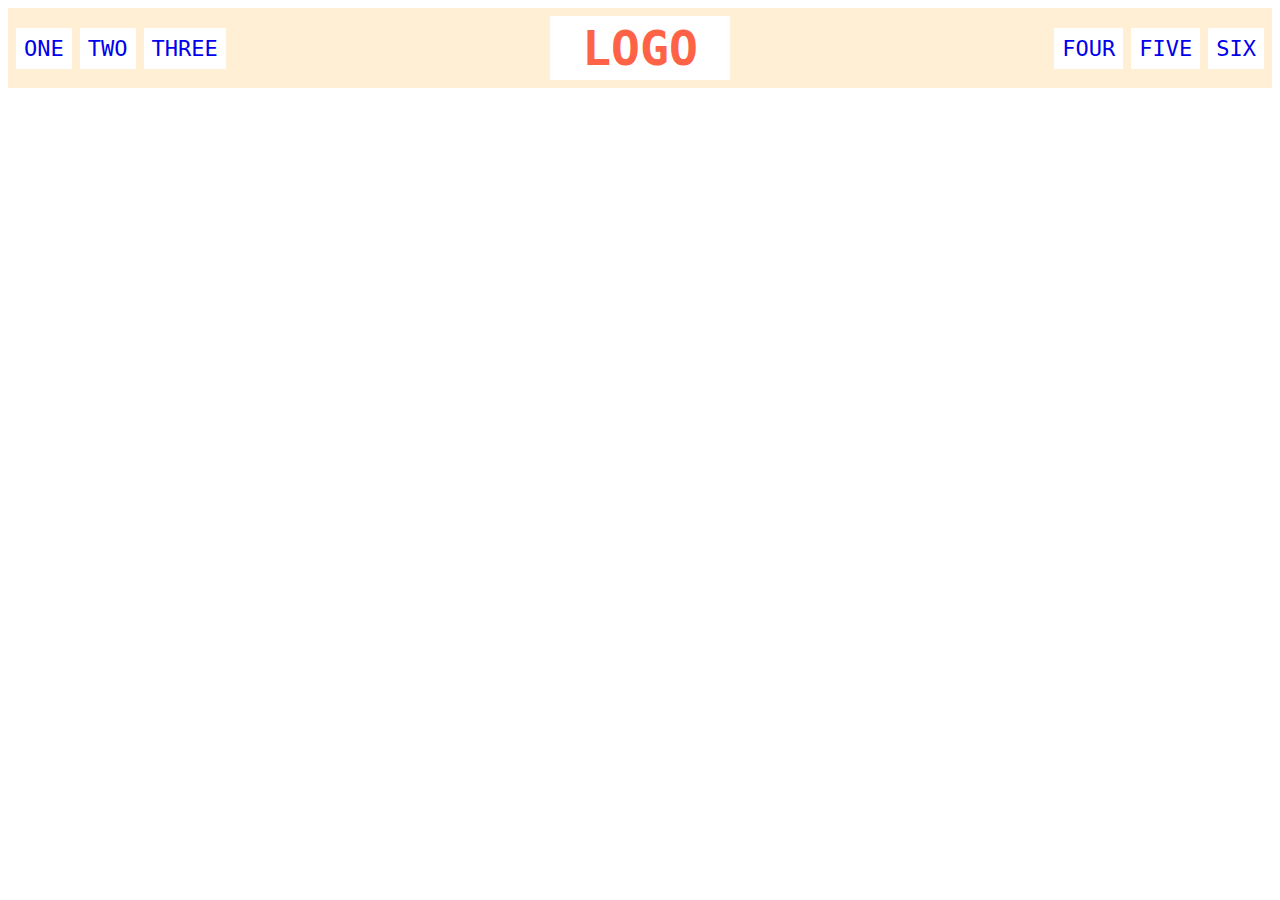
<file: flex/02-flex-header/index.html>
<!DOCTYPE html>
<html lang="en">
  <head>
    <meta charset="UTF-8" />
    <meta http-equiv="X-UA-Compatible" content="IE=edge" />
    <meta name="viewport" content="width=device-width, initial-scale=1.0" />
    <title>Flex Header</title>
    <link rel="stylesheet" href="style.css" />
  </head>
  <body>
    <div class="header">
      <div class="left-links">
        <ul>
          <li><a href="#">ONE</a></li>
          <li><a href="#">TWO</a></li>
          <li><a href="#">THREE</a></li>
        </ul>
      </div>
      <div class="logo">LOGO</div>
      <div class="right-links">
        <ul>
          <li><a href="#">FOUR</a></li>
          <li><a href="#">FIVE</a></li>
          <li><a href="#">SIX</a></li>
        </ul>
      </div>
    </div>
  </body>
</html>
</file>
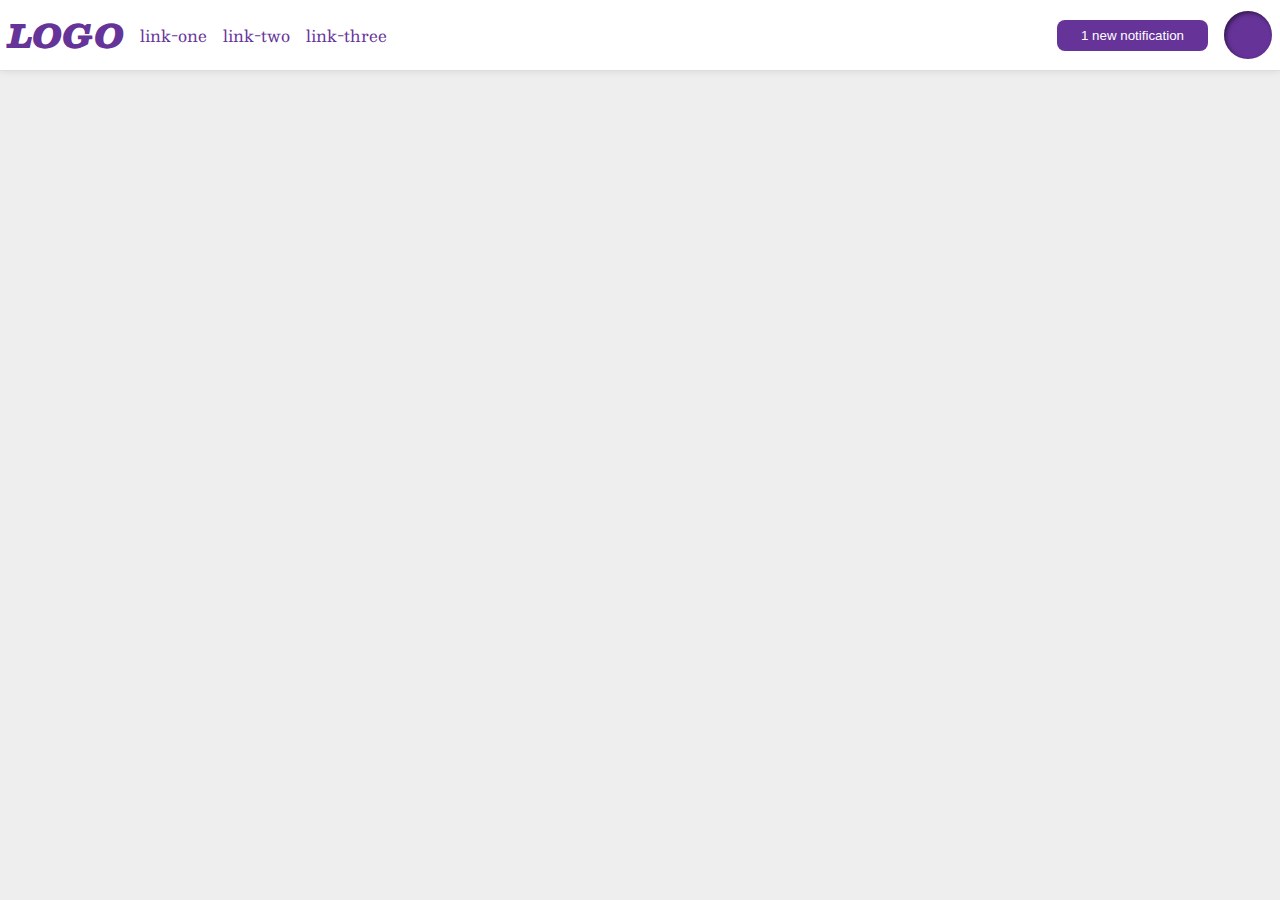
<file: flex/03-flex-header-2/index.html>
<!DOCTYPE html>
<html lang="en">
  <head>
    <meta charset="UTF-8" />
    <meta http-equiv="X-UA-Compatible" content="IE=edge" />
    <meta name="viewport" content="width=device-width, initial-scale=1.0" />
    <title>Flex Header 2</title>
    <link rel="stylesheet" href="style.css" />
  </head>
  <body>
    <div class="header">
      <div class="right">
        <div class="logo">LOGO</div>
        <ul class="links">
          <li><a href="google.com">link-one</a></li>
          <li><a href="google.com">link-two</a></li>
          <li><a href="google.com">link-three</a></li>
        </ul>
      </div>
      <div class="left">
        <button class="notifications">1 new notification</button>
        <div class="profile-image"></div>
      </div>
    </div>
  </body>
</html>
</file>
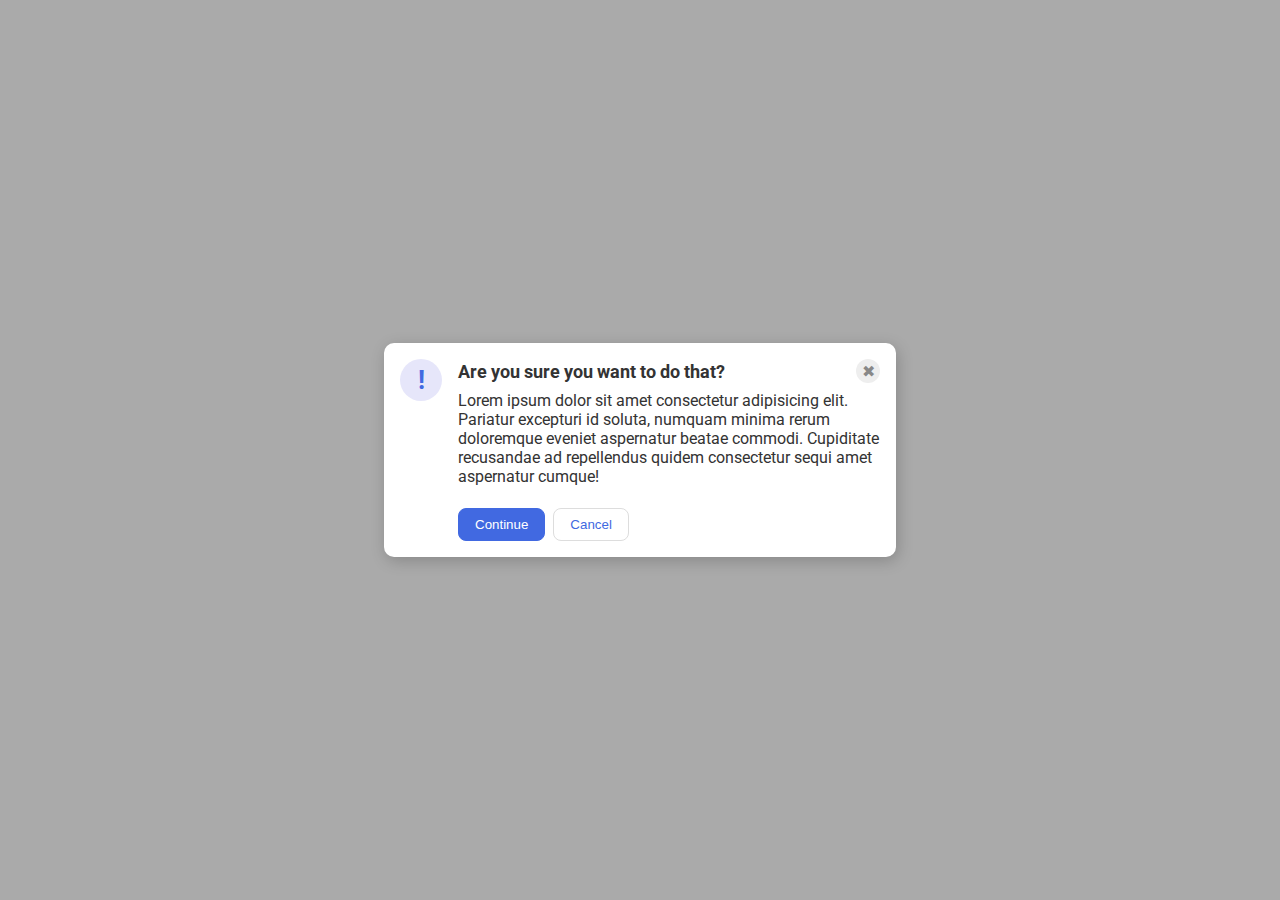
<file: flex/05-flex-modal/index.html>
<!DOCTYPE html>
<html lang="en">
  <head>
    <meta charset="UTF-8" />
    <meta http-equiv="X-UA-Compatible" content="IE=edge" />
    <meta name="viewport" content="width=device-width, initial-scale=1.0" />
    <link rel="stylesheet" href="style.css" />
    <title>Modal</title>
  </head>
  <body>
    <div class="modal">
      <div class="icon">!</div>
      <div class="info">
        <div class="header">
          Are you sure you want to do that?
          <div class="close-button">✖</div>
        </div>
        <div class="text">
          Lorem ipsum dolor sit amet consectetur adipisicing elit. Pariatur
          excepturi id soluta, numquam minima rerum doloremque eveniet
          aspernatur beatae commodi. Cupiditate recusandae ad repellendus quidem
          consectetur sequi amet aspernatur cumque!
        </div>
        <button class="continue">Continue</button>
        <button class="cancel">Cancel</button>
      </div>
    </div>
  </body>
</html>
</file>
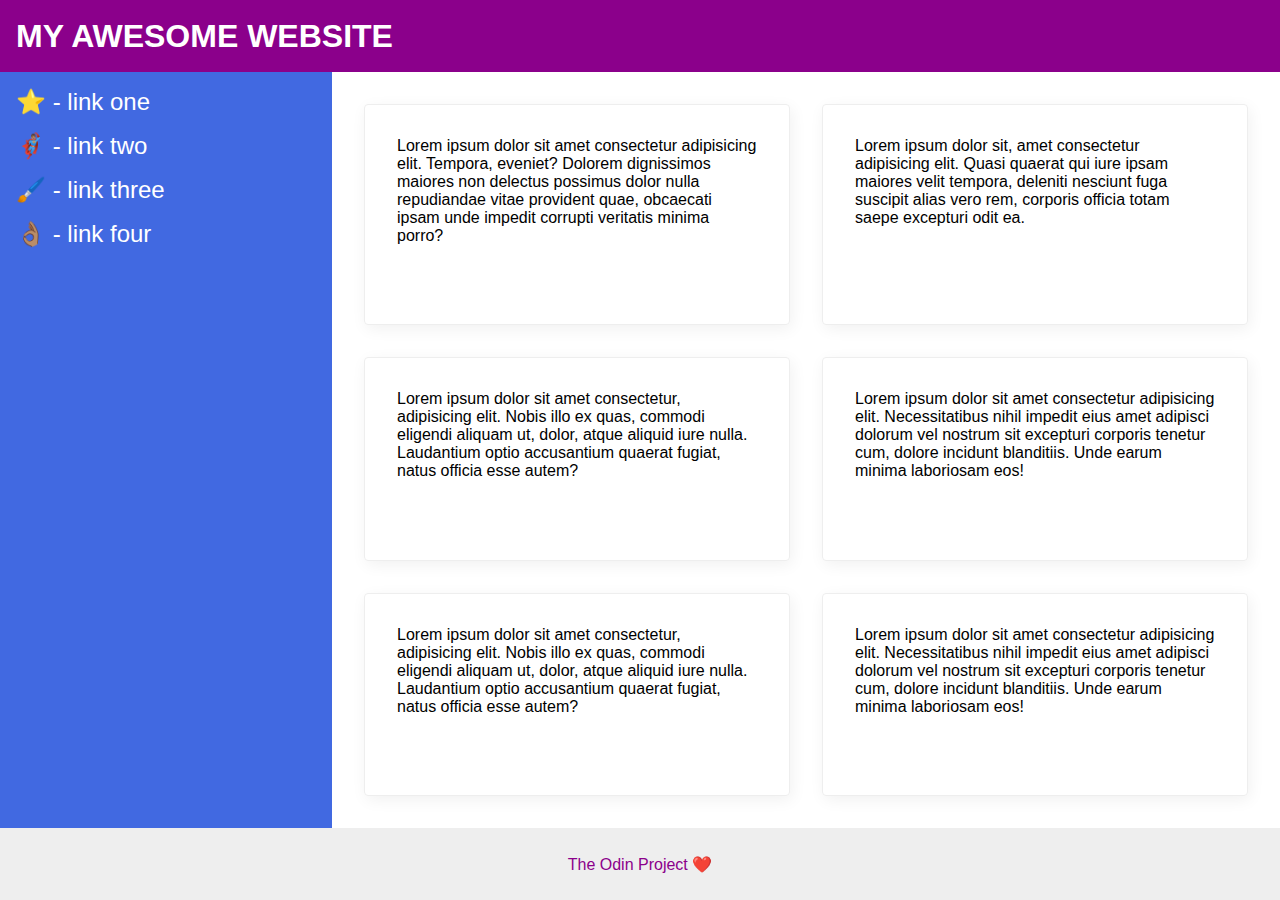
<file: flex/07-flex-layout-2/index.html>
<!DOCTYPE html>
<html lang="en">
  <head>
    <meta charset="UTF-8" />
    <meta http-equiv="X-UA-Compatible" content="IE=edge" />
    <meta name="viewport" content="width=device-width, initial-scale=1.0" />
    <title>The Holy Grail</title>
    <link rel="stylesheet" href="style.css" />
  </head>
  <body>
    <div class="header">MY AWESOME WEBSITE</div>

    <div class="center">
      <div class="sidebar">
        <ul>
          <li><a href="#">⭐ - link one</a></li>
          <li><a href="#">🦸🏽‍♂️ - link two</a></li>
          <li><a href="#">🖌️ - link three</a></li>
          <li><a href="#">👌🏽 - link four</a></li>
        </ul>
      </div>

      <div class="cards">
        <div class="card">
          Lorem ipsum dolor sit amet consectetur adipisicing elit. Tempora,
          eveniet? Dolorem dignissimos maiores non delectus possimus dolor nulla
          repudiandae vitae provident quae, obcaecati ipsam unde impedit
          corrupti veritatis minima porro?
        </div>
        <div class="card">
          Lorem ipsum dolor sit, amet consectetur adipisicing elit. Quasi
          quaerat qui iure ipsam maiores velit tempora, deleniti nesciunt fuga
          suscipit alias vero rem, corporis officia totam saepe excepturi odit
          ea.
        </div>
        <div class="card">
          Lorem ipsum dolor sit amet consectetur, adipisicing elit. Nobis illo
          ex quas, commodi eligendi aliquam ut, dolor, atque aliquid iure nulla.
          Laudantium optio accusantium quaerat fugiat, natus officia esse autem?
        </div>
        <div class="card">
          Lorem ipsum dolor sit amet consectetur adipisicing elit.
          Necessitatibus nihil impedit eius amet adipisci dolorum vel nostrum
          sit excepturi corporis tenetur cum, dolore incidunt blanditiis. Unde
          earum minima laboriosam eos!
        </div>
        <div class="card">
          Lorem ipsum dolor sit amet consectetur, adipisicing elit. Nobis illo
          ex quas, commodi eligendi aliquam ut, dolor, atque aliquid iure nulla.
          Laudantium optio accusantium quaerat fugiat, natus officia esse autem?
        </div>
        <div class="card">
          Lorem ipsum dolor sit amet consectetur adipisicing elit.
          Necessitatibus nihil impedit eius amet adipisci dolorum vel nostrum
          sit excepturi corporis tenetur cum, dolore incidunt blanditiis. Unde
          earum minima laboriosam eos!
        </div>
      </div>
    </div>

    <div class="footer">The Odin Project ❤️</div>
  </body>
</html>
</file>
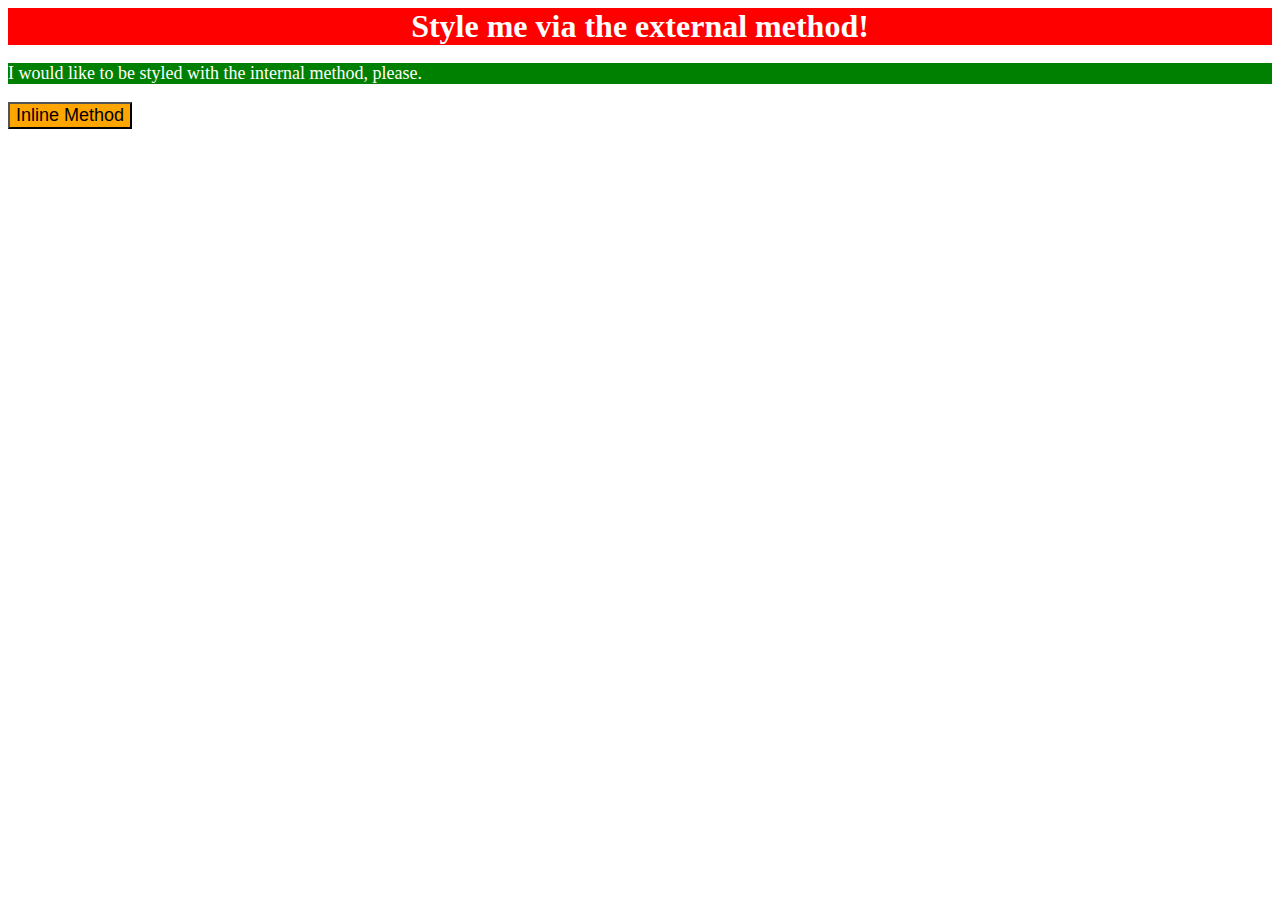
<file: foundations/01-css-methods/index.html>
<!DOCTYPE html>
<html lang="en">
  <head>
    <meta charset="UTF-8" />
    <meta http-equiv="X-UA-Compatible" content="IE=edge" />
    <meta name="viewport" content="width=device-width, initial-scale=1.0" />
    <link rel="stylesheet" href="styles.css" />
    <title>Methods for Adding CSS</title>
    <style>
      p {
        background-color: green;
        color: white;
        font-size: 18px;
      }
    </style>
  </head>
  <body>
    <div>Style me via the external method!</div>
    <p>I would like to be styled with the internal method, please.</p>
    <button style="background-color: orange; font-size: 18px">
      Inline Method
    </button>
  </body>
</html>
</file>
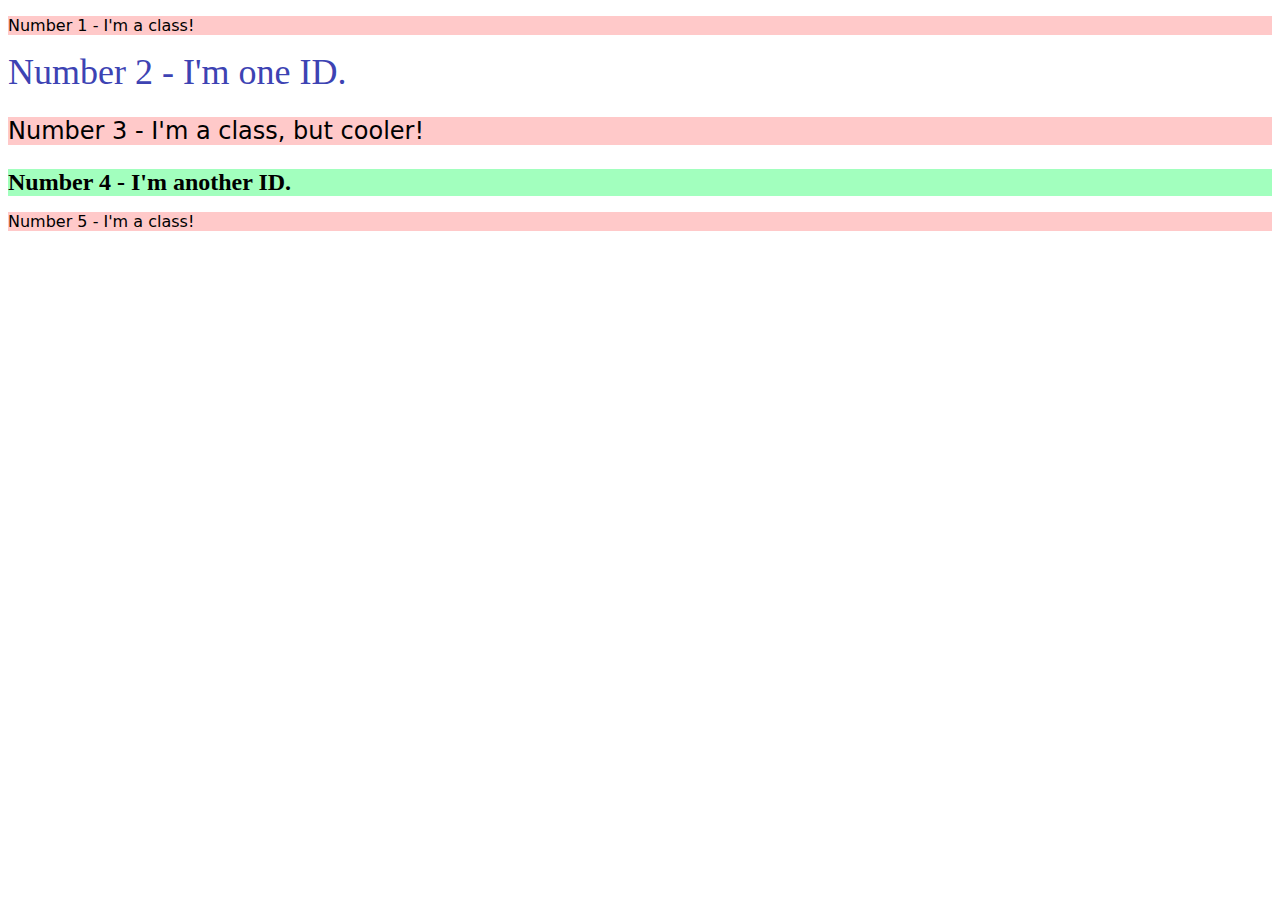
<file: foundations/02-class-id-selectors/index.html>
<!DOCTYPE html>
<html lang="en">
  <head>
    <meta charset="UTF-8" />
    <meta http-equiv="X-UA-Compatible" content="IE=edge" />
    <meta name="viewport" content="width=device-width, initial-scale=1.0" />
    <title>Class and ID Selectors</title>
    <link rel="stylesheet" href="style.css" />
  </head>
  <body>
    <p class="ptag">Number 1 - I'm a class!</p>
    <div id="second">Number 2 - I'm one ID.</div>
    <p class="ptag third">Number 3 - I'm a class, but cooler!</p>
    <div id="fourth" class="third">Number 4 - I'm another ID.</div>
    <p class="ptag">Number 5 - I'm a class!</p>
  </body>
</html>
</file>
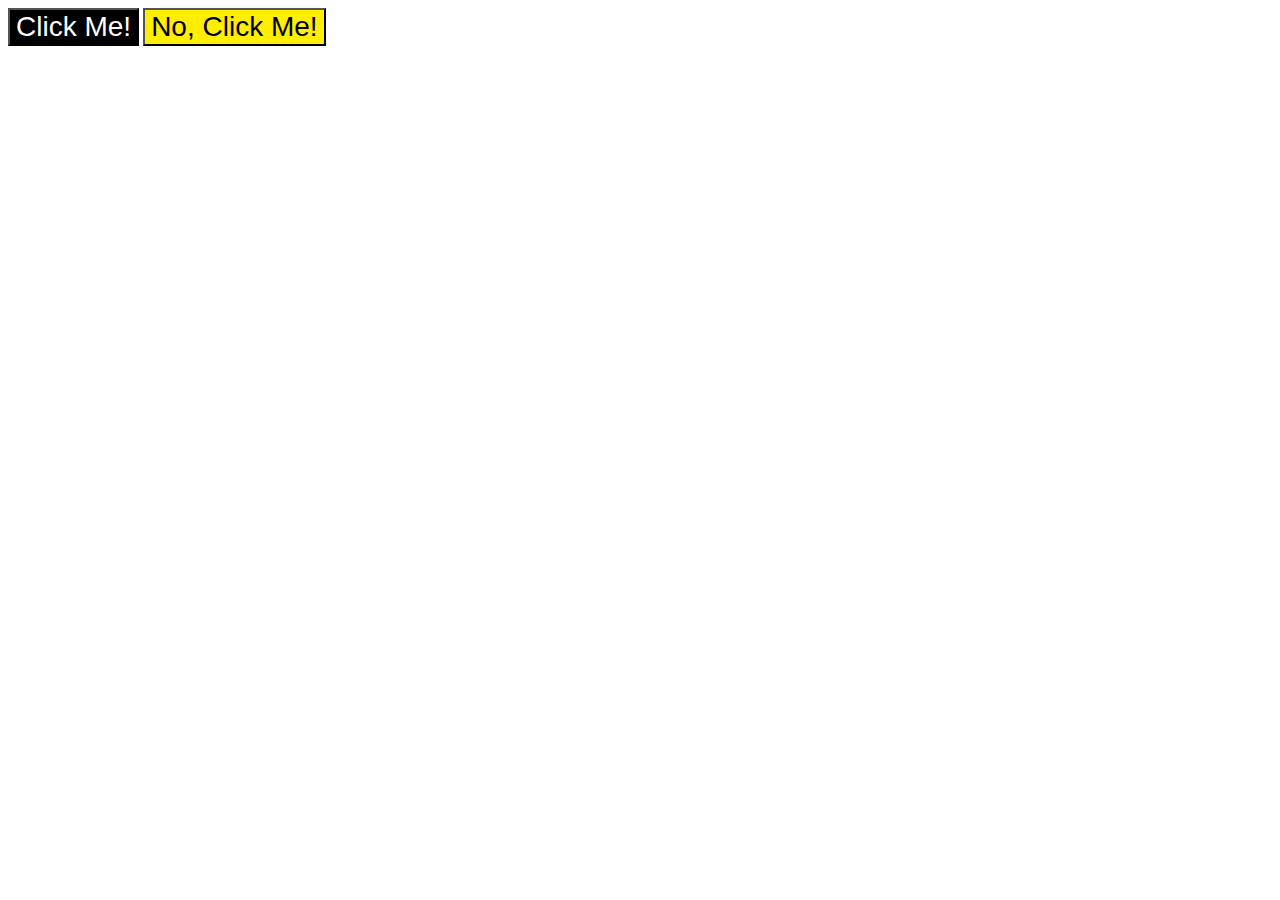
<file: foundations/03-grouping-selectors/index.html>
<!DOCTYPE html>
<html lang="en">
  <head>
    <meta charset="UTF-8" />
    <meta http-equiv="X-UA-Compatible" content="IE=edge" />
    <meta name="viewport" content="width=device-width, initial-scale=1.0" />
    <title>Grouping Selectors</title>
    <link rel="stylesheet" href="style.css" />
  </head>
  <body>
    <button class="firstbtn">Click Me!</button>
    <button class="secondbtn">No, Click Me!</button>
  </body>
</html>
</file>
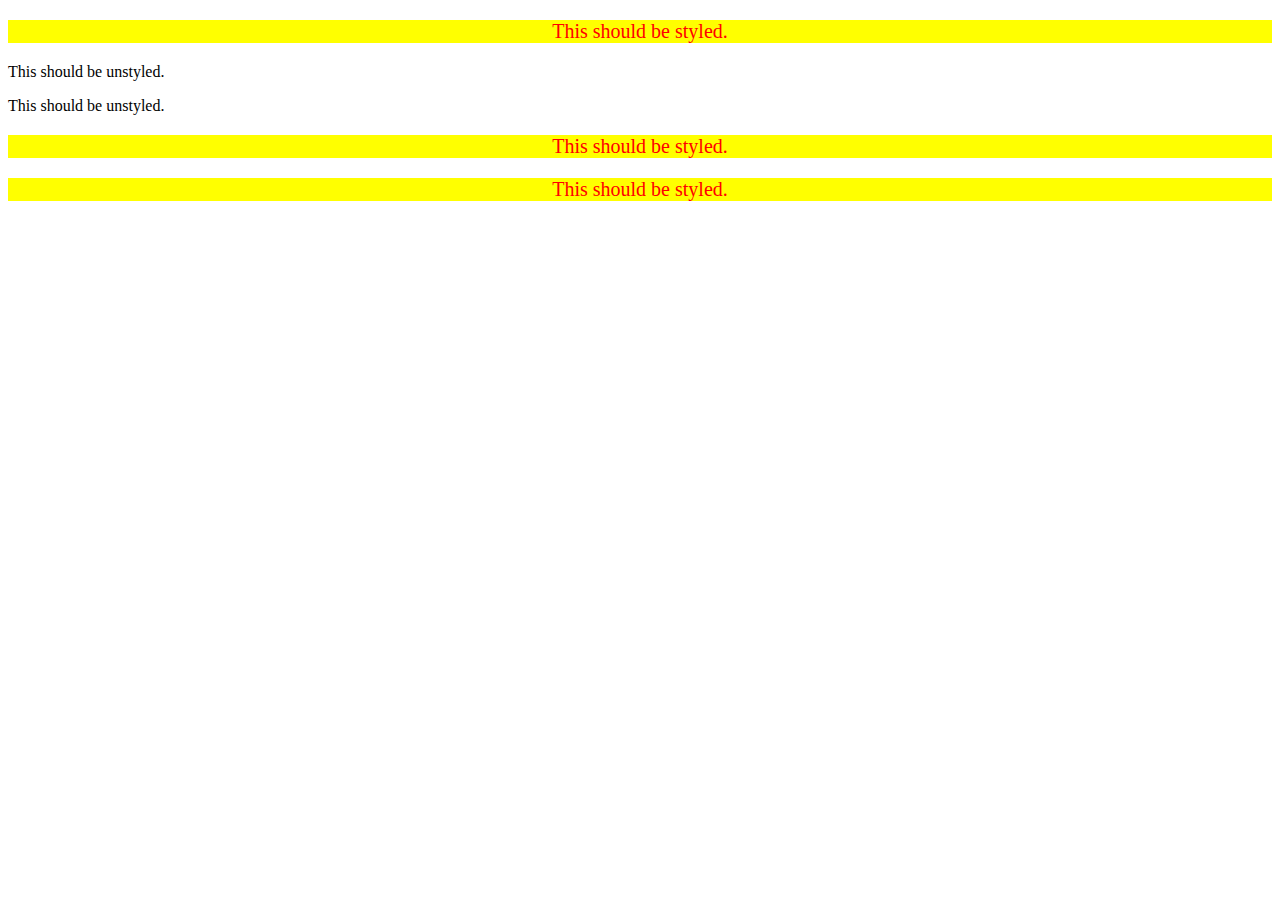
<file: foundations/05-descendant-combinator/index.html>
<!DOCTYPE html>
<html lang="en">
  <head>
    <meta charset="UTF-8" />
    <meta http-equiv="X-UA-Compatible" content="IE=edge" />
    <meta name="viewport" content="width=device-width, initial-scale=1.0" />
    <title>Descendant Combinator</title>
    <link rel="stylesheet" href="style.css" />
  </head>
  <body>
    <div class="container">
      <p class="text">This should be styled.</p>
    </div>
    <p class="text">This should be unstyled.</p>
    <p class="text">This should be unstyled.</p>
    <div class="container">
      <p class="text">This should be styled.</p>
      <p class="text">This should be styled.</p>
    </div>
  </body>
</html>
</file>
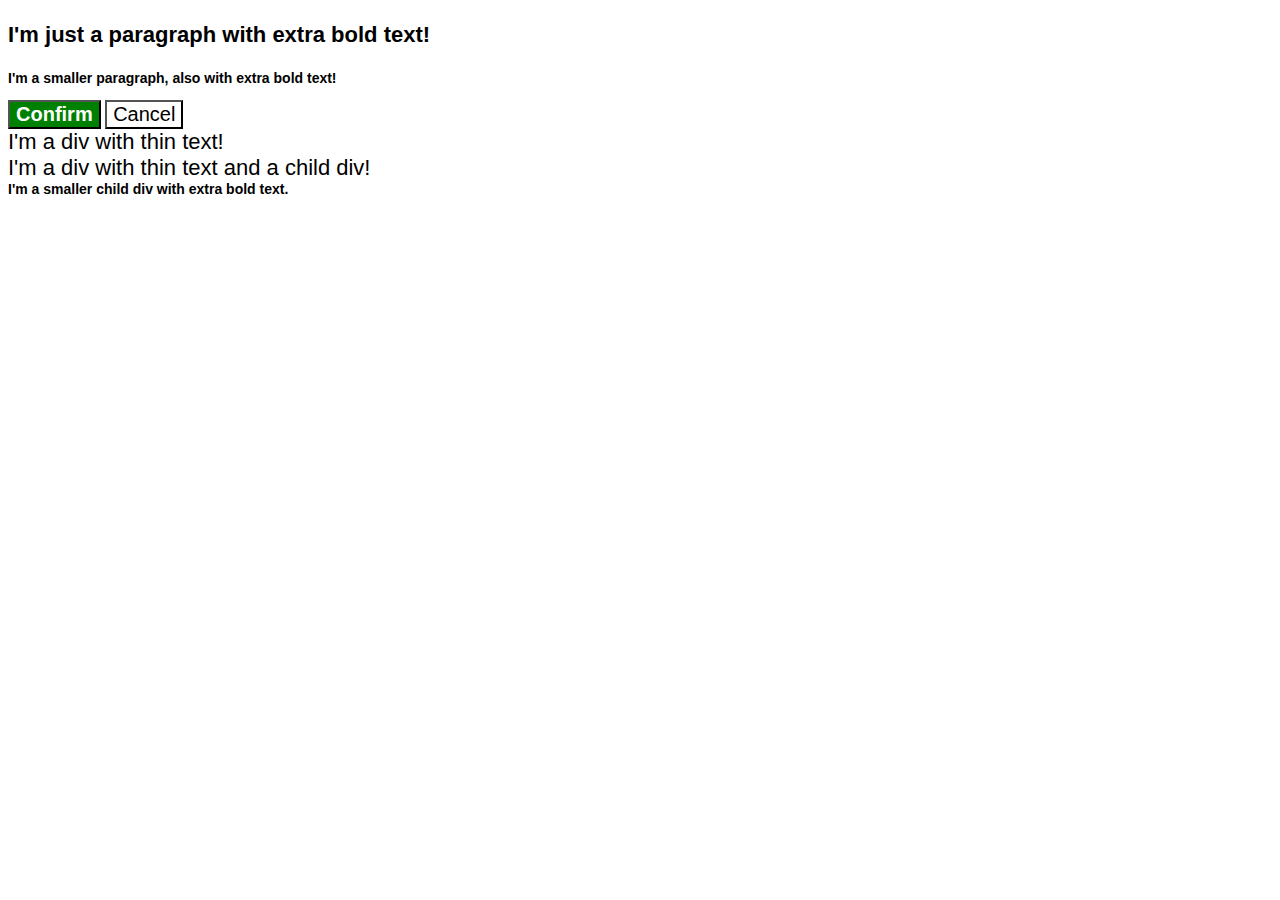
<file: foundations/06-cascade-fix/index.html>
<!DOCTYPE html>
<html lang="en">
  <head>
    <meta charset="UTF-8" />
    <meta http-equiv="X-UA-Compatible" content="IE=edge" />
    <meta name="viewport" content="width=device-width, initial-scale=1.0" />
    <title>Fix the Cascade</title>
    <link rel="stylesheet" href="style.css" />
  </head>
  <body>
    <p class="para">I'm just a paragraph with extra bold text!</p>
    <p class="para small-para">
      I'm a smaller paragraph, also with extra bold text!
    </p>

    <button id="confirm-button" class="button confirm">Confirm</button>
    <button id="cancel-button" class="button cancel">Cancel</button>

    <div class="text">I'm a div with thin text!</div>
    <div class="text">
      I'm a div with thin text and a child div!
      <div class="text child">
        I'm a smaller child div with extra bold text.
      </div>
    </div>
  </body>
</html>
</file>
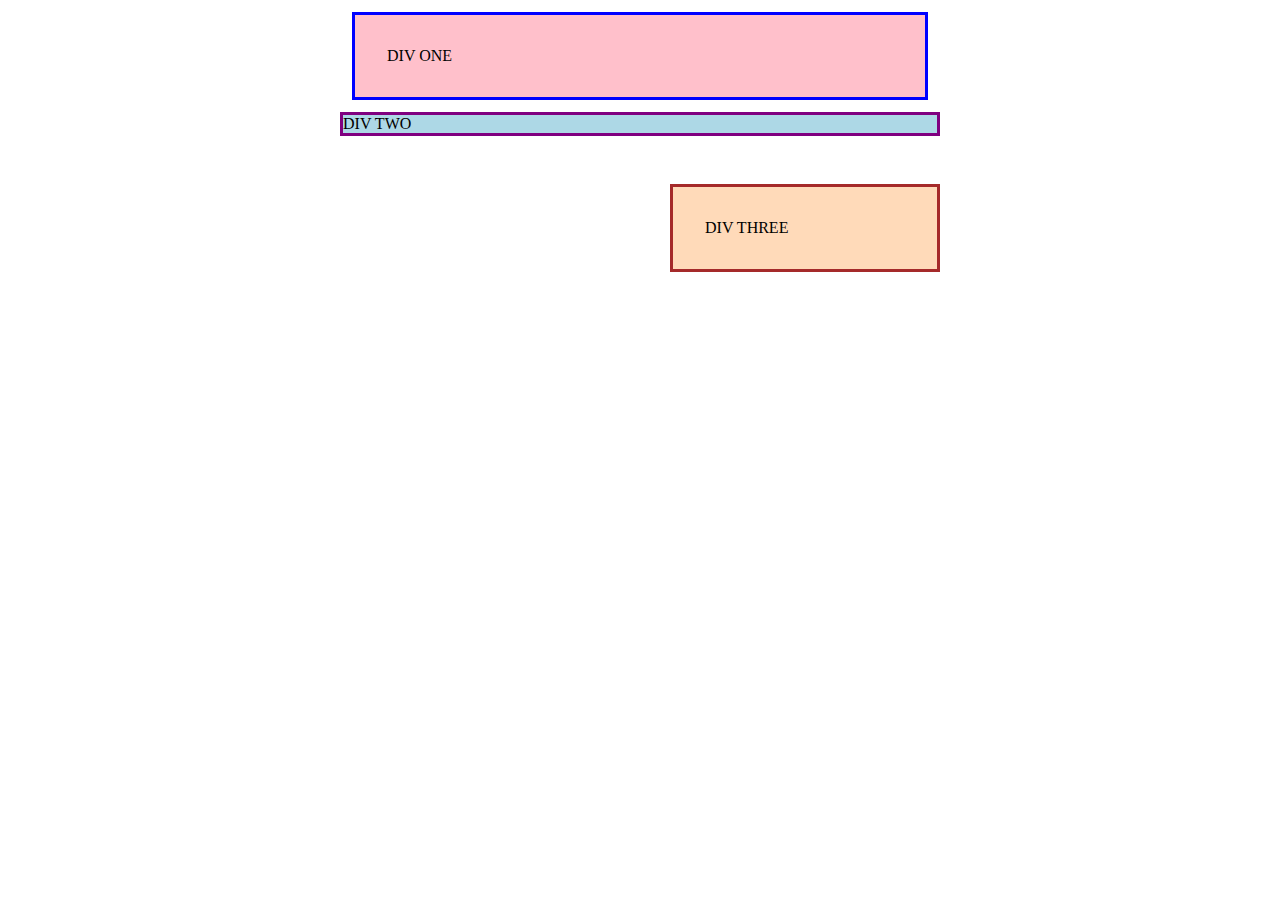
<file: margin-and-padding/01-margin-and-padding-1/index.html>
<!DOCTYPE html>
<html lang="en">
  <head>
    <meta charset="UTF-8" />
    <meta http-equiv="X-UA-Compatible" content="IE=edge" />
    <meta name="viewport" content="width=device-width, initial-scale=1.0" />
    <title>Margin and Padding exercise</title>
    <link rel="stylesheet" href="style.css" />
  </head>
  <body>
    <div class="one">DIV ONE</div>
    <div class="two">DIV TWO</div>
    <div class="three">DIV THREE</div>
  </body>
</html>
</file>
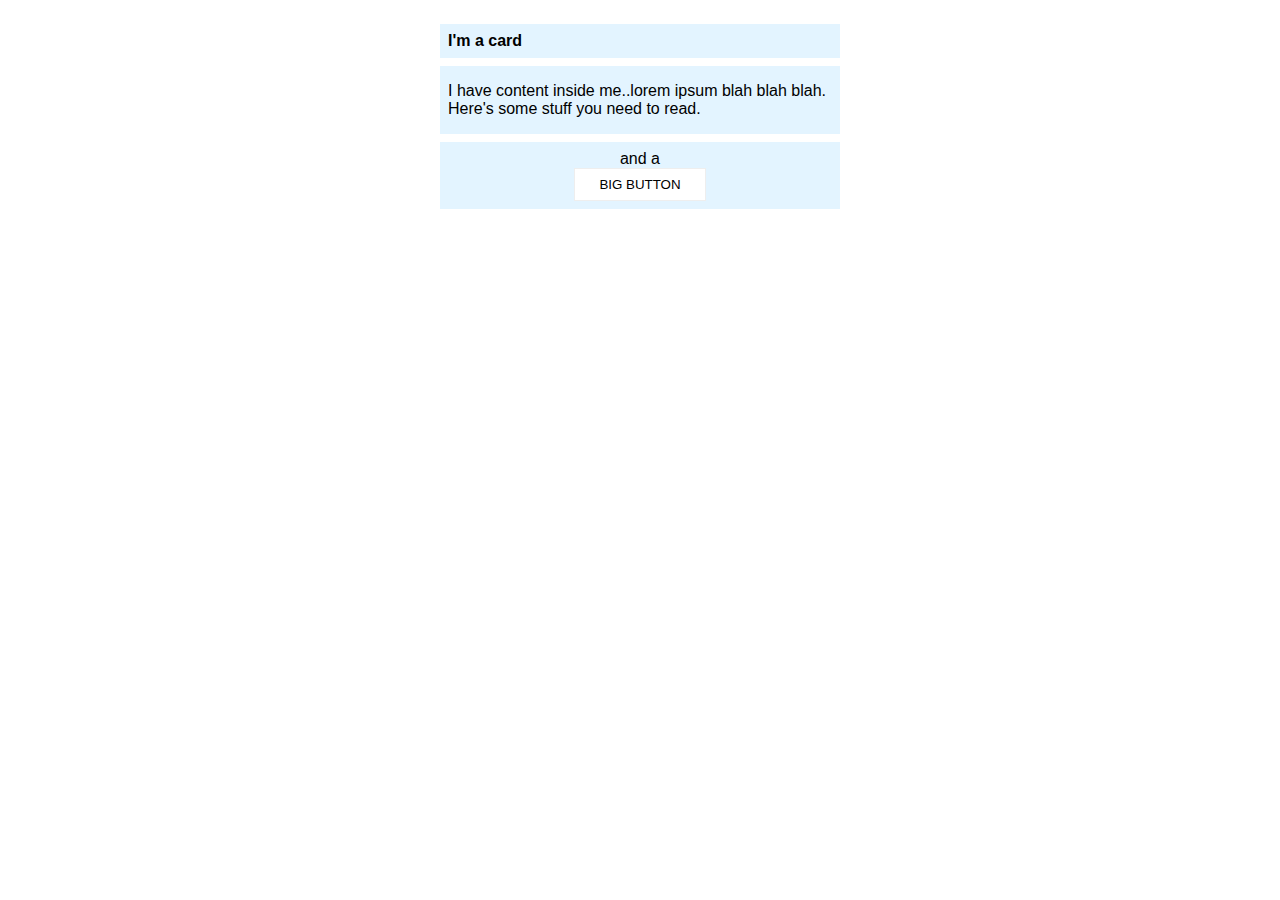
<file: margin-and-padding/02-margin-and-padding-2/index.html>
<!DOCTYPE html>
<html lang="en">
  <head>
    <meta charset="UTF-8" />
    <meta http-equiv="X-UA-Compatible" content="IE=edge" />
    <meta name="viewport" content="width=device-width, initial-scale=1.0" />
    <title>Margin and Padding exercise 2</title>
    <link rel="stylesheet" href="style.css" />
  </head>
  <body>
    <div class="card">
      <h1 class="title">I'm a card</h1>
      <div class="content">
        I have content inside me..lorem ipsum blah blah blah. Here's some stuff
        you need to read.
      </div>
      <div class="button-container">
        and a
        <button>BIG BUTTON</button>
      </div>
    </div>
  </body>
</html>
</file>
<file: flex/02-flex-header/style.css>
.header {
  font-family: monospace;
  background: papayawhip;
  padding: 8px;
  display: flex;
  justify-content: space-between;
  align-items: center;
}

.logo {
  font-size: 48px;
  font-weight: 900;
  color: tomato;
  background: white;
  padding: 4px 32px;
}

ul {
  /* this removes the dots on the list items*/
  list-style-type: none;
  display: flex;
  margin: 0;
  padding: 0;
  gap: 8px;
}

a {
  font-size: 22px;
  background: white;
  padding: 8px;
  /* this removes the line under the links */
  text-decoration: none;
}
</file>
<file: flex/03-flex-header-2/style.css>
/* this is some magical font-importing.  
you'll learn about it later. */
@import url("https://fonts.googleapis.com/css2?family=Besley:ital,wght@0,400;1,900&display=swap");

body {
  margin: 0;
  background: #eee;
  font-family: Besley, serif;
}

.header {
  background: white;
  border-bottom: 1px solid #ddd;
  box-shadow: 0 0 8px rgba(0, 0, 0, 0.1);
  display: flex;
  justify-content: space-between;
  padding: 8px;
}

.profile-image {
  background: rebeccapurple;
  box-shadow: inset 2px 2px 4px rgba(0, 0, 0, 0.5);
  border-radius: 50%;
  width: 48px;
  height: 48px;
}

.logo {
  color: rebeccapurple;
  font-size: 32px;
  font-weight: 900;
  font-style: italic;
}

.left,
.right {
  display: flex;
  align-items: center;
  gap: 16px;
}

button {
  border: none;
  border-radius: 8px;
  background: rebeccapurple;
  color: white;
  padding: 8px 24px;
}

a {
  /* this removes the line under our links */
  text-decoration: none;
  color: rebeccapurple;
}

ul {
  list-style-type: none;
  display: flex;
  padding: 0;
  margin: 0;
  gap: 16px;
}
</file>
<file: flex/05-flex-modal/style.css>
@import url("https://fonts.googleapis.com/css2?family=Roboto:wght@400;700&display=swap");

html,
body {
  height: 100%;
}

body {
  font-family: Roboto, sans-serif;
  margin: 0;
  background: #aaa;
  color: #333;
  /* I'll give you this one for free lol */
  display: flex;
  align-items: center;
  justify-content: center;
}

.modal {
  display: flex;
  justify-content: space-between;
  background: white;
  padding: 16px;
  gap: 16px;
  width: 480px;
  border-radius: 10px;
  box-shadow: 2px 4px 16px rgba(0, 0, 0, 0.2);
}

.header {
  display: flex;
  align-items: center;
  justify-content: space-between;
  font-weight: bold;
  font-size: 18px;
  margin-bottom: 8px;
}

.text {
  margin-bottom: 16px;
}

.icon {
  color: royalblue;
  font-size: 26px;
  font-weight: 700;
  background: lavender;
  width: 42px;
  height: 42px;
  border-radius: 50%;
  display: flex;
  flex-shrink: 0;
  align-items: center;
  justify-content: center;
}

.close-button {
  background: #eee;
  border-radius: 50%;
  color: #888;
  font-weight: 400;
  font-size: 16px;
  height: 24px;
  width: 24px;
  display: flex;
  align-items: center;
  justify-content: center;
}

button {
  padding: 8px 16px;
  border-radius: 8px;
  margin-top: 6px;
  margin-right: 4px;
}

button.continue {
  background: royalblue;
  border: 1px solid royalblue;
  color: white;
}

button.cancel {
  background: white;
  border: 1px solid #ddd;
  color: royalblue;
}
</file>
<file: flex/07-flex-layout-2/style.css>
body {
  font-family: -apple-system, BlinkMacSystemFont, "Segoe UI", Roboto, Oxygen,
    Ubuntu, Cantarell, "Open Sans", "Helvetica Neue", sans-serif;
  margin: 0;
  min-height: 100vh;
  display: flex;
  flex-direction: column;
}

li {
  list-style: none;
  margin-bottom: 16px;
}

ul {
  padding: 0;
  margin: 0;
}

a {
  font-size: 24px;
  text-decoration: none;
  color: white;
}

.header {
  height: 72px;
  background: darkmagenta;
  color: white;
  display: flex;
  align-items: center;
  padding: 0 16px;
  font-weight: 900;
  font-size: 32px;
}

.center {
  display: flex;
  flex-direction: row;
  flex: 1;
}

.sidebar {
  width: 300px;
  background: royalblue;
  flex-shrink: 0;
  padding: 16px;
}

.cards {
  padding: 32px;
  display: flex;
  gap: 32px;
  flex-wrap: wrap;
}

.card {
  border: 1px solid #eee;
  box-shadow: 2px 4px 16px rgba(0, 0, 0, 0.06);
  border-radius: 4px;
  padding: 32px;
  flex: 1 0 25%;
}

.footer {
  display: flex;
  justify-content: center;
  align-items: center;
  height: 72px;
  background: #eee;
  color: darkmagenta;
}
</file>
<file: foundations/01-css-methods/styles.css>
div {
  background-color: red;
  color: white;
  text-align: center;
  font-size: 32px;
  font-weight: bold;
}
</file>
<file: foundations/02-class-id-selectors/style.css>
.ptag {
  background-color: rgb(255, 201, 201);
  font-family: Verdana, "DejaVu Sans", sans-serif;
}

#second {
  color: rgb(61, 67, 179);
  font-size: 36px;
}

.third {
  font-size: 24px;
}

#fourth {
  background-color: rgb(162, 255, 190);
  font-weight: bold;
}
</file>
<file: foundations/03-grouping-selectors/style.css>
.firstbtn,
.secondbtn {
  font-size: 28px;
  font-family: Helvetica, "Times New Roman", sans-serif;
}

.firstbtn {
  background-color: #000;
  color: #fff;
}

.secondbtn {
  background-color: rgb(255, 238, 0);
}
</file>
<file: foundations/05-descendant-combinator/style.css>
div .text {
  background-color: yellow;
  color: red;
  font-size: 20px;
  text-align: center;
}
</file>
<file: foundations/06-cascade-fix/style.css>
body {
  font-family: Arial, Helvetica, sans-serif;
}

.para,
.small-para {
  color: hsl(0, 0%, 0%);
  font-weight: 800;
}

.para {
  font-size: 22px;
}

.small-para {
  font-size: 14px;
}

.button {
  background-color: rgb(255, 255, 255);
  color: rgb(0, 0, 0);
  font-size: 20px;
}

#confirm-button {
  background: green;
  color: white;
  font-weight: bold;
}

div.text {
  color: rgb(0, 0, 0);
  font-size: 22px;
  font-weight: 100;
}

.text.child {
  color: rgb(0, 0, 0);
  font-weight: 800;
  font-size: 14px;
}
</file>
<file: margin-and-padding/01-margin-and-padding-1/style.css>
body {
  max-width: 600px;
  margin: 0 auto;
}

.one {
  background: pink;
  border: 3px solid blue;
  /* CHANGE ME */
  padding: 32px;
  margin: 12px;
}

.two {
  background: lightblue;
  border: 3px solid purple;
  /* CHANGE ME */
  margin-bottom: 48px;
}

.three {
  background: peachpuff;
  border: 3px solid brown;
  width: 200px;
  /* CHANGE ME */
  padding: 32px;
  margin-left: auto;
}
</file>
<file: margin-and-padding/02-margin-and-padding-2/style.css>
body {
  background: rgb(255, 255, 255);
  font-family: sans-serif;
}

.card {
  width: 400px;
  background: #fff;
  margin: 0 auto 8px;
  padding: 8px;
}

.title {
  background: #e3f4ff;
  padding: 8px;
  margin: 8px 0;
  font-size: 16px;
}

.content {
  background: #e3f4ff;
  padding: 16px 8px;
  margin: 8px 0;
}

.button-container {
  background: #e3f4ff;
  text-align: center;
  padding: 8px;
}

button {
  background: white;
  border: 1px solid #eee;
  margin: 0 auto;
  padding: 8px 24px;
  display: block;
}
</file>
